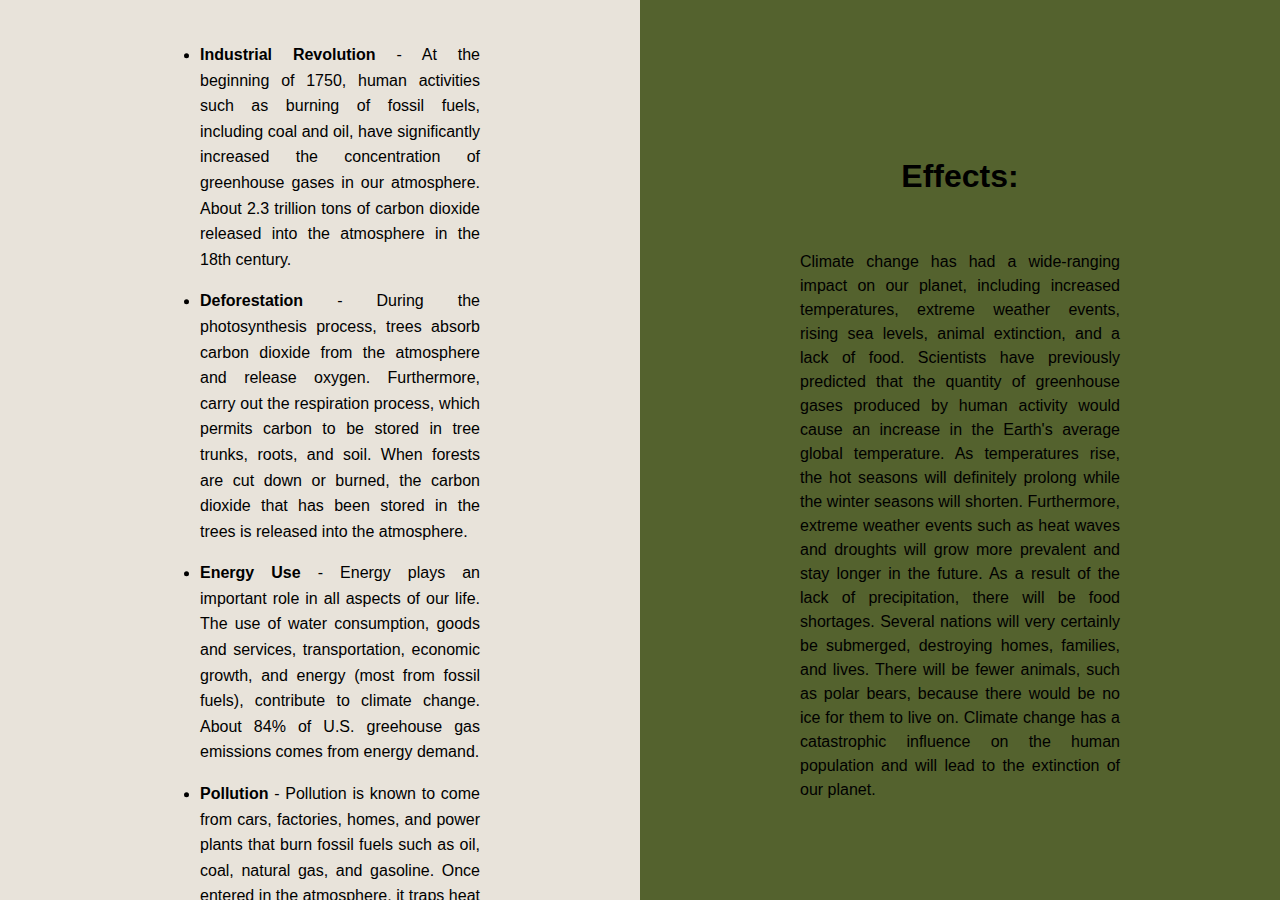
<file: index3.html>
<!DOCTYPE html>
<html>
<head>
    <meta name="viewport" content="width=device-width, initial-scale=1">
    <title>Climate Change: Causes/Effects</title>
    <link rel="stylesheet" href="style3.css">
</head>
<body>
<div class="split left">
    <div class="centered">
        <h1 id="headline">Causes:</h1>
    <ul>
        <li><strong>Industrial Revolution</strong> - At the beginning of 1750, human activities such as burning of fossil fuels, 
            including coal and oil, have significantly increased the concentration of greenhouse gases in our atmosphere. About 
            2.3 trillion tons of carbon dioxide released into the atmosphere in the 18th century.</li>
        <li><strong>Deforestation</strong> - During the photosynthesis process, trees absorb carbon dioxide from the atmosphere 
            and release oxygen. Furthermore, carry out the respiration process, which permits carbon to be stored in tree trunks, 
            roots, and soil. When forests are cut down or burned, the carbon dioxide that has been stored in the trees is released 
            into the atmosphere.</li>
        <li><strong>Energy Use</strong> - Energy plays an important role in all aspects of our life. The use of water consumption, 
            goods and services, transportation, economic growth, and energy (most from fossil fuels), contribute to climate change. 
            About 84% of U.S. greehouse gas emissions comes from energy demand.</li>
        <li><strong>Pollution</strong> - Pollution is known to come from cars, factories, homes, and power plants that burn fossil 
            fuels such as oil, coal, natural gas, and gasoline. Once entered in the atmosphere, it traps heat around the earth for 
            50-200 years after it is emitted.</li>
    </ul>
    <h3>
        Go back to 
        <a 
        id="homepage-link"
        href="index.html"
        target="_blank"
    >Homepage</a>
    </h3>
    </div>
</div>
<div class="split right">
    <div class="centered">
        <h1 id="headline">Effects:</h1>
        <p>
            Climate change has had a wide-ranging impact on our planet, including increased temperatures, extreme weather events, 
            rising sea levels, animal extinction, and a lack of food. Scientists have previously predicted that the quantity of 
            greenhouse gases produced by human activity would cause an increase in the Earth's average global temperature. 
            As temperatures rise, the hot seasons will definitely prolong while the winter seasons will shorten.
            Furthermore, extreme weather events such as heat waves and droughts will grow more prevalent and stay longer in the
            future. As a result of the lack of precipitation, there will be food shortages. Several nations will very certainly be
            submerged, destroying homes, families, and lives. There will be fewer animals, such as polar bears, because there would 
            be no ice for them to live on. Climate change has a catastrophic influence on the human population and will lead to the 
            extinction of our planet.
        </p>
    </div>
</div>
</body>
</html>
</DOCTYPE>
</file>
<file: style3.css>
html {
    font-size: 10px;
 }
 
 .split {
    height: 100%;
    width: 50%;
    position: fixed;
    z-index: 1;
    top: 0;
    overflow-x: hidden;
    padding-top: 20px;
  }
  
  .left {
    left: 0;
    background-color: #E8E3DA;
  }
  
  .right {
    right: 0;
    background-color: #54622E;
  }
 
  .centered {
    position: absolute;
    top: 50%;
    left: 50%;
    transform: translate(-50%, -50%);
    text-align: justify;
  }
  
  .centered img {
    width: 150px;
    border-radius: 50%;
  }
  
 body {
  font-family: -apple-system, BlinkMacSystemFont, 'Segoe UI', 'Roboto',
      'Helvetica Neue', Arial, sans-serif;
    font-size: 1.6rem;
    line-height: 1.5;
    text-align: justify;
 }
 
 #main {
    margin: 30px 8px;
    padding: 15px;
    border-radius: 5px;
    background: #eee;
    
  }
 
  #headline {
    margin: 50px 0;
    text-align: center;
  }
 
  ul {
    max-width: 1000px;
    margin: 0 auto 10px auto;
    text-align: justify;
    line-height: 1.6;
  }
  
  li {
    margin: 16px 0;
  }
</file>
